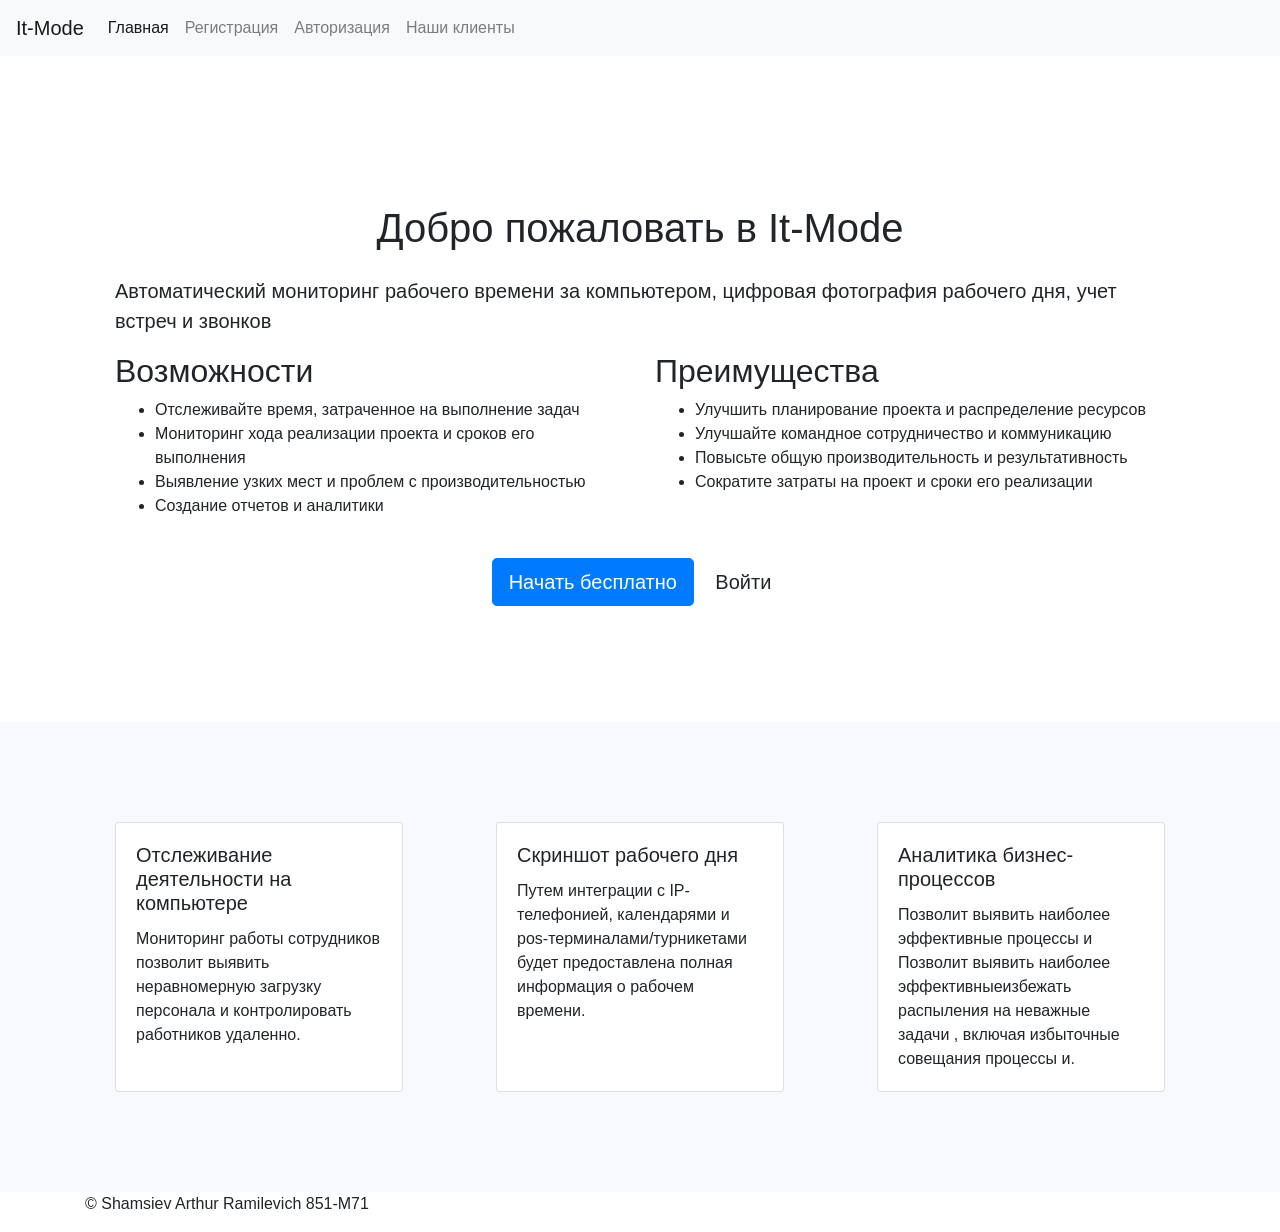
<file: index.html>
<!DOCTYPE html>
<html lang="en">
<head>
  <meta charset="UTF-8">
  <meta name="viewport" content="width=device-width, initial-scale=1.0">
  <link rel="stylesheet" href="https://stackpath.bootstrapcdn.com/bootstrap/4.5.2/css/bootstrap.min.css">
  <link rel="stylesheet" href="CSS/main.css">
  <title>Мониторинг сотрудников IT-проекта</title>
</head>
<body>
  <header>

           
  </header>

  <nav>
        
                <nav class="navbar navbar-expand-lg navbar-light bg-light">
                  <a class="navbar-brand" href="#">It-Mode</a>
                  <button class="navbar-toggler" type="button" data-toggle="collapse" data-target="#navbarNav" aria-controls="navbarNav" aria-expanded="false" aria-label="Toggle navigation">
                    <span class="navbar-toggler-icon"></span>
                  </button>
                  <div class="collapse navbar-collapse" id="navbarNav">
                    <ul class="navbar-nav"> 
                      <li class="nav-item active">
                        <a class="nav-link" href="Home.html">Главная <span class="sr-only">(current)</span></a>
                      </li>
                      <li class="nav-item">
                        <a class="nav-link" href="Register.html">Регистрация</a>
                      </li>
                      <li class="nav-item">
                        <a class="nav-link" href="Authorization.html">Авторизация</a>
                      </li>

                      <li class="nav-item">
                        <a class="nav-link" href="Poisk.html">Наши клиенты</a>
                      </li>
                    </ul>
                  </div>
                </nav>
        
              
  </nav>

  <main class="main">
        <div class="wrapper container">
                <h1 class="text-center mt-5 mb-4">Добро пожаловать в It-Mode</h1>
                <p class="lead">Автоматический мониторинг рабочего времени за компьютером, цифровая фотография рабочего дня, учет встреч и звонков</p>
                <div class="row">
                  <div class="col-md-6">
                    <h2>Возможности</h2>
                    <ul>
                      <li>Отслеживайте время, затраченное на выполнение задач</li>
                      <li>Мониторинг хода реализации проекта и сроков его выполнения</li>
                      <li>Выявление узких мест и проблем с производительностью</li>
                      <li>Создание отчетов и аналитики</li>
                    </ul>
                  </div>
                  <div class="col-md-6">
                    <h2>Преимущества</h2>
                    <ul>
                      <li>Улучшить планирование проекта и распределение ресурсов</li>
                      <li>Улучшайте командное сотрудничество и коммуникацию</li>
                      <li>Повысьте общую производительность и результативность</li>
                      <li>Сократите затраты на проект и сроки его реализации</li>
                    </ul>
                  </div>
                </div>
                <p class="text-center mt-4">
                  <a href="Register.html" class="btn btn-primary btn-lg">Начать бесплатно</a>
                  <a href="Authorization.html" class="btn btn btn-lg">Войти</a>
                </p>
                
              </div>

              
  </main>




  <main class="main2">
    <div class="wrapper2 container d-flex justify-content-between">

      <div class="card" style="width: 18rem;">

        <div class="card-body">
          <h5 class="card-title">Отслеживание деятельности на компьютере</h5>
          <p class="card-text">Мониторинг работы сотрудников позволит выявить неравномерную загрузку персонала и контролировать работников удаленно.</p>
        
        </div>
      </div>

      <div class="card" style="width: 18rem;">

        <div class="card-body">
          <h5 class="card-title">Скриншот рабочего дня</h5>
          <p class="card-text">Путем интеграции с IP-телефонией, календарями и pos-терминалами/турникетами будет предоставлена полная информация о рабочем времени.</p>
          
        </div>
      </div>
              
      <div class="card" style="width: 18rem;">

        <div class="card-body">
          <h5 class="card-title">Аналитика бизнес-процессов</h5>
          <p class="card-text">Позволит выявить наиболее эффективные процессы и Позволит выявить наиболее эффективныеизбежать распыления на неважные задачи , включая избыточные совещания процессы и.</p>
          
        </div>
      </div>
            
    </div>

          
</main>

  <footer class="footer">
    <div class="container">
      <p>&copy; Shamsiev Arthur Ramilevich 851-М71</p>
  </footer>

  <script src="https://code.jquery.com/jquery-3.5.1.slim.min.js"></script>
  <script src="https://cdn.jsdelivr.net/npm/@popperjs/core@2.9.1/dist/umd/popper.min.js"></script>
  <script src="https://stackpath.bootstrapcdn.com/bootstrap/4.5.2/js/bootstrap.min.js"></script>
</body>
</html>
</file>
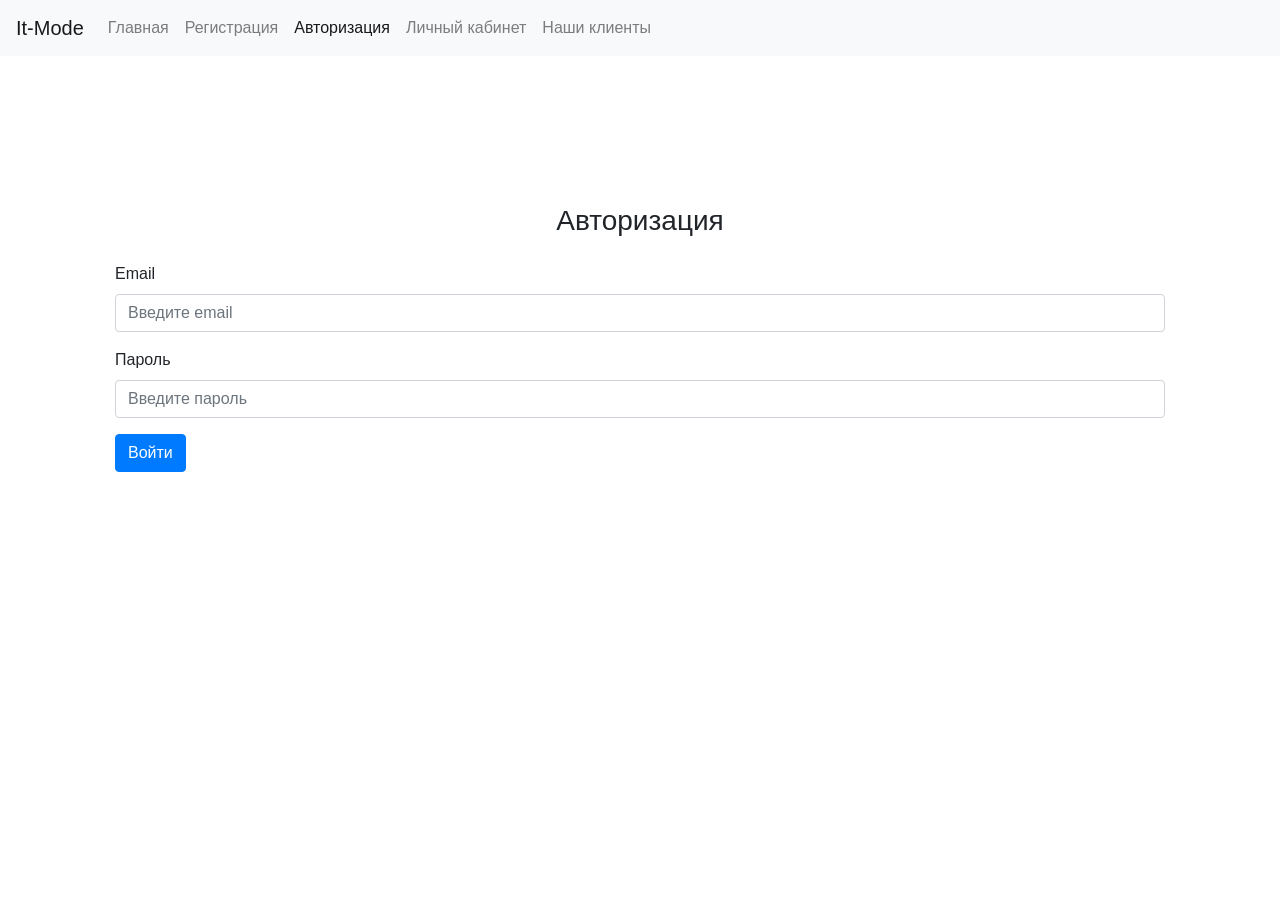
<file: Authorization.html>
<!DOCTYPE html>
<html lang="en">
<head>
  <meta charset="UTF-8">
  <meta name="viewport" content="width=device-width, initial-scale=1.0">
  <link rel="stylesheet" href="https://stackpath.bootstrapcdn.com/bootstrap/4.5.2/css/bootstrap.min.css">
  <link rel="stylesheet" href="CSS/main.css">
  <title>Мониторинг сотрудников IT-проекта</title>
</head>
<body>
  <header>

           
  </header>

  <nav>
        
                <nav class="navbar navbar-expand-lg navbar-light bg-light">
                  <a class="navbar-brand" href="#">It-Mode</a>
                  <button class="navbar-toggler" type="button" data-toggle="collapse" data-target="#navbarNav" aria-controls="navbarNav" aria-expanded="false" aria-label="Toggle navigation">
                    <span class="navbar-toggler-icon"></span>
                  </button>
                  <div class="collapse navbar-collapse" id="navbarNav">
                    <ul class="navbar-nav">
                      <li class="nav-item">
                        <a class="nav-link" href="Home.html">Главная <span class="sr-only">(current)</span></a>
                      </li>
                      <li class="nav-item">
                        <a class="nav-link" href="Register.html">Регистрация</a>
                      </li>
                      <li class="nav-item">
                        <a class="nav-link active" href="Authorization.html">Авторизация</a>
                      </li>
                      <li class="nav-item">
                        <a class="nav-link" href="personal account.html">Личный кабинет</a>
                      </li>
                      <li class="nav-item">
                        <a class="nav-link" href="Poisk.html">Наши клиенты</a>
                      </li>
                    </ul>
                  </div>
                </nav>     

  </nav>

  <main>
    <div class = "content">
      <div class="container">
          <h3 class="mt-5 mb-4 text-center">Авторизация</h3>
        
          <form>

            <div class="form-group">
              <label for="email">Email</label>
              <input type="email" class="form-control" id="email" placeholder="Введите email">
            </div>
            <div class="form-group">
              <label for="password">Пароль</label>
              <input type="password" class="form-control" id="password" placeholder="Введите пароль">
            </div>

            <button type="submit" class="btn btn-primary">Войти</button>
          </form>
        </div>  
      </div>
  </main>

  <footer>
    <!-- Здесь будет содержаться подвал сайта -->
  </footer>

  <script src="https://code.jquery.com/jquery-3.5.1.slim.min.js"></script>
  <script src="https://cdn.jsdelivr.net/npm/@popperjs/core@2.9.1/dist/umd/popper.min.js"></script>
  <script src="https://stackpath.bootstrapcdn.com/bootstrap/4.5.2/js/bootstrap.min.js"></script>
</body>
</html>
</file>
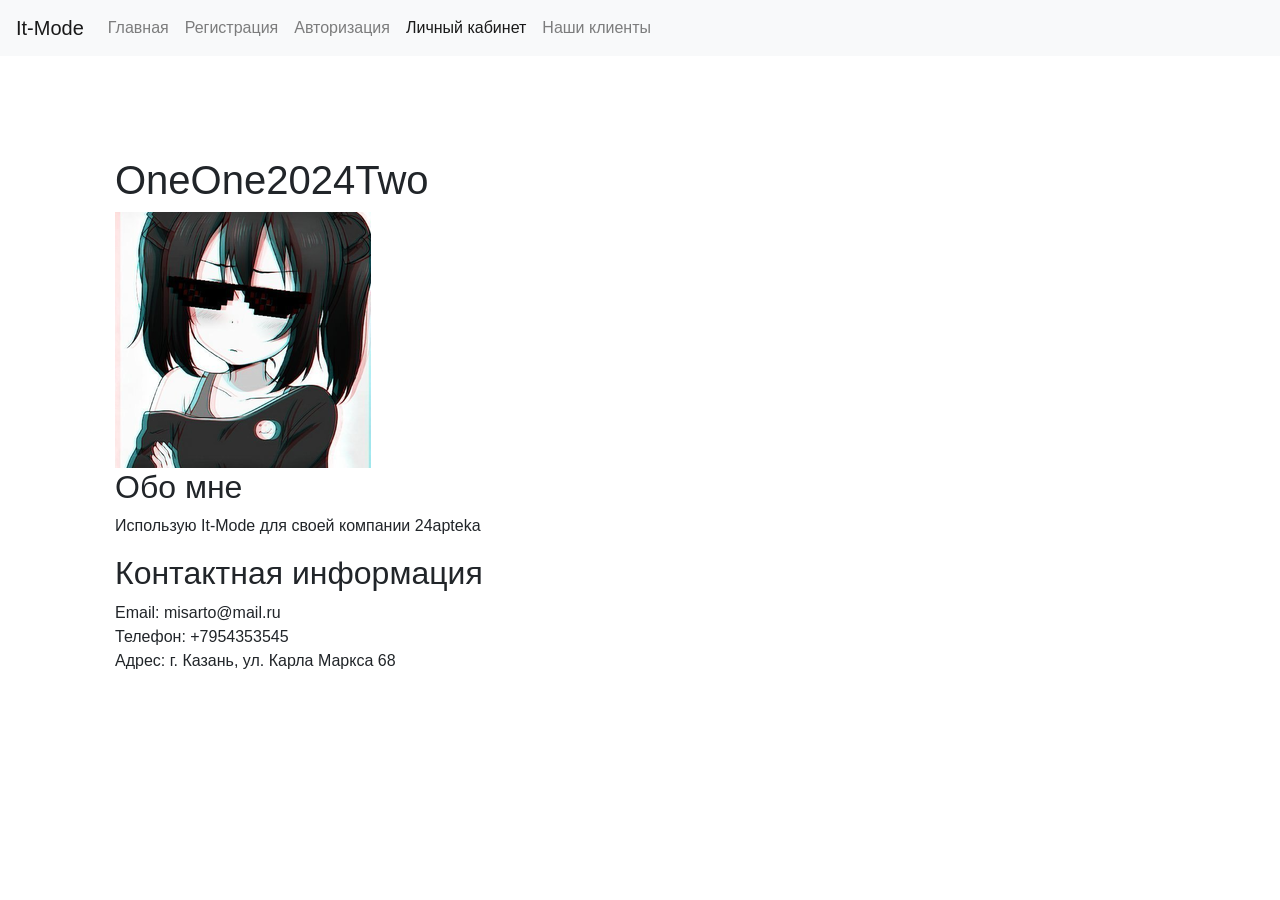
<file: personal account.html>
<!DOCTYPE html>
<html lang="en">
<head>
  <meta charset="UTF-8">
  <meta name="viewport" content="width=device-width, initial-scale=1.0">
  <link rel="stylesheet" href="https://stackpath.bootstrapcdn.com/bootstrap/4.5.2/css/bootstrap.min.css">
  <link rel="stylesheet" href="CSS/main.css">
  <title>Мониторинг сотрудников IT-проекта</title>
</head>
<body>
  <header>

           
  </header>

  <nav>
        
                <nav class="navbar navbar-expand-lg navbar-light bg-light">
                  <a class="navbar-brand" href="#">It-Mode</a>
                  <button class="navbar-toggler" type="button" data-toggle="collapse" data-target="#navbarNav" aria-controls="navbarNav" aria-expanded="false" aria-label="Toggle navigation">
                    <span class="navbar-toggler-icon"></span>
                  </button>
                  <div class="collapse navbar-collapse" id="navbarNav">
                    <ul class="navbar-nav">
                      <li class="nav-item">
                        <a class="nav-link" href="Home.html">Главная <span class="sr-only">(current)</span></a>
                      </li>
                      <li class="nav-item">
                        <a class="nav-link" href="Register.html">Регистрация</a>
                      </li>
                      <li class="nav-item">
                        <a class="nav-link" href="Authorization.html">Авторизация</a>
                      </li>
                      <li class="nav-item">
                        <a class="nav-link active" href="personal account.html">Личный кабинет</a>
                      </li>
                      <li class="nav-item">
                        <a class="nav-link" href="Poisk.html">Наши клиенты</a>
                      </li>
                    </ul>
                  </div>
                </nav>     

  </nav>

  <main>
    <div class="container">
        <div class="row">
          <div class="col">
            <h1>OneOne2024Two</h1>
          </div>
        </div>
        <div class="row">
          <div class="col">
            <img src="images/x2476389-962061467.png" class="img-fluid" alt="Profile Picture">
          </div>
        </div>
        <div class="row">
          <div class="col">
            <h2>Обо мне</h2>
            <p>Использую It-Mode для своей компании 24apteka</p>
          </div>
        </div>
        <div class="row">
          <div class="col">
            <h2>Контактная информация</h2>
            <p>Email: misarto@mail.ru<br>Телефон: +7954353545<br>Адрес: г. Казань, ул. Карла Маркса 68</p>
          </div>
        </div>
      </div>
  </main>

  <footer>
    <!-- Здесь будет содержаться подвал сайта -->
  </footer>

  <script src="https://code.jquery.com/jquery-3.5.1.slim.min.js"></script>
  <script src="https://cdn.jsdelivr.net/npm/@popperjs/core@2.9.1/dist/umd/popper.min.js"></script>
  <script src="https://stackpath.bootstrapcdn.com/bootstrap/4.5.2/js/bootstrap.min.js"></script>
</body>
</html>
</file>
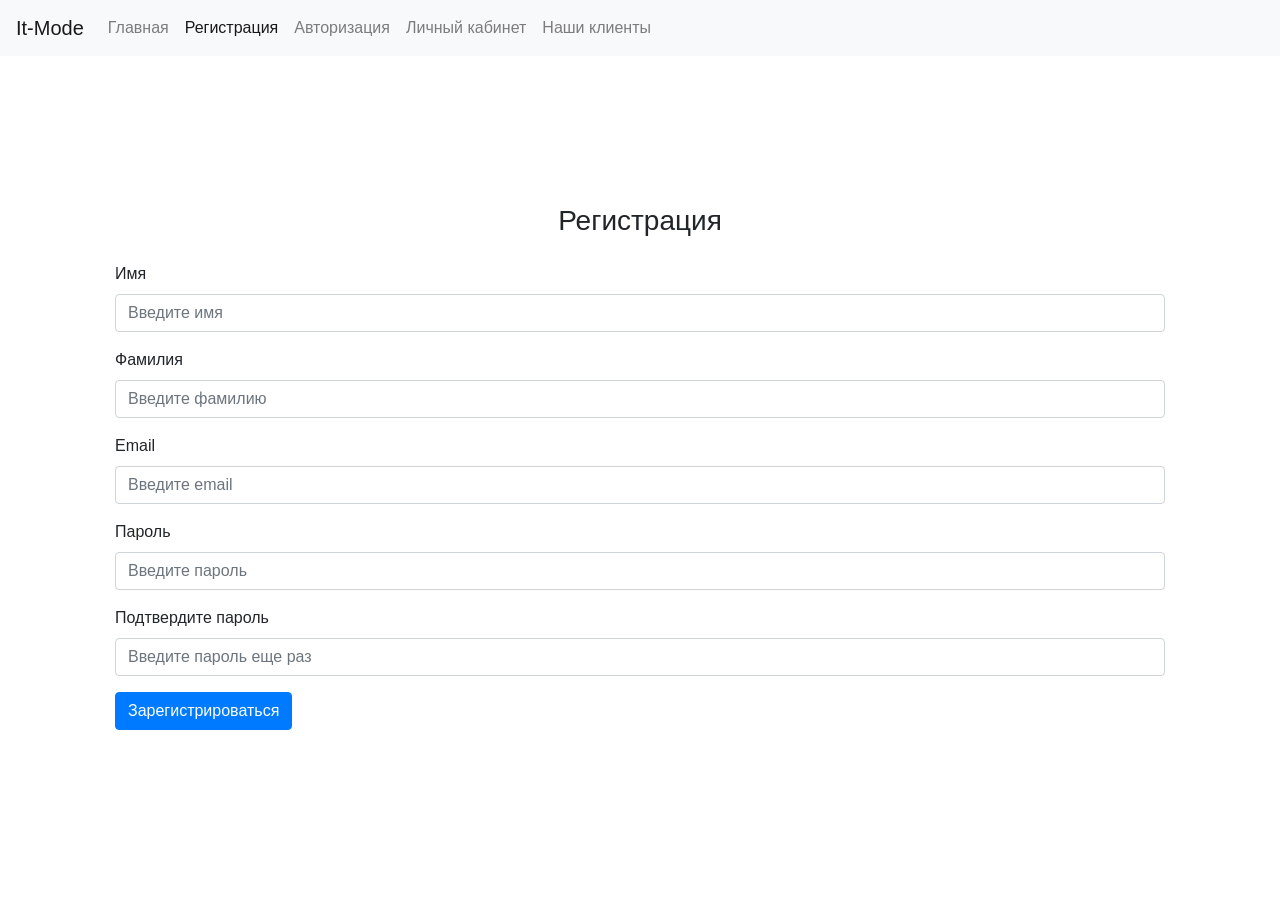
<file: Register.html>
<!DOCTYPE html>
<html lang="en">
<head>
  <meta charset="UTF-8">
  <meta name="viewport" content="width=device-width, initial-scale=1.0">
  <link rel="stylesheet" href="https://stackpath.bootstrapcdn.com/bootstrap/4.5.2/css/bootstrap.min.css">
  <link rel="stylesheet" href="CSS/main.css">
  <title>Мониторинг сотрудников IT-проекта</title>
</head>
<body>
  <header>

           
  </header>

  <nav>
        
                <nav class="navbar navbar-expand-lg navbar-light bg-light">
                  <a class="navbar-brand" href="#">It-Mode</a>
                  <button class="navbar-toggler" type="button" data-toggle="collapse" data-target="#navbarNav" aria-controls="navbarNav" aria-expanded="false" aria-label="Toggle navigation">
                    <span class="navbar-toggler-icon"></span>
                  </button>
                  <div class="collapse navbar-collapse" id="navbarNav">
                    <ul class="navbar-nav">
                      <li class="nav-item">
                        <a class="nav-link" href="Home.html">Главная <span class="sr-only">(current)</span></a>
                      </li>
                      <li class="nav-item active">
                        <a class="nav-link" href="Register.html">Регистрация</a>
                      </li>
                      <li class="nav-item">
                        <a class="nav-link" href="Authorization.html">Авторизация</a>
                      </li>
                      <li class="nav-item">
                        <a class="nav-link" href="personal account.html">Личный кабинет</a>
                      </li>
                      <li class="nav-item">
                        <a class="nav-link" href="Poisk.html">Наши клиенты</a>
                      </li>
                    </ul>
      
                  </div>
                </nav>
        
              
  </nav>

  <main>
    <div class="container">
        <h3 class="mt-5 mb-4 text-center">Регистрация</h3>
      
        <form>
          <div class="form-group">
            <label for="firstName">Имя</label>
            <input type="text" class="form-control" id="firstName" placeholder="Введите имя">
          </div>
          <div class="form-group">
            <label for="lastName">Фамилия</label>
            <input type="text" class="form-control" id="lastName" placeholder="Введите фамилию">
          </div>
          <div class="form-group">
            <label for="email">Email</label>
            <input type="email" class="form-control" id="email" placeholder="Введите email">
          </div>
          <div class="form-group">
            <label for="password">Пароль</label>
            <input type="password" class="form-control" id="password" placeholder="Введите пароль">
          </div>
          <div class="form-group">
            <label for="confirmPassword">Подтвердите пароль</label>
            <input type="password" class="form-control" id="confirmPassword" placeholder="Введите пароль еще раз">
          </div>
          <button type="submit" class="btn btn-primary">Зарегистрироваться</button>
        </form>
      </div>
  </main>

  <footer>
      
  </footer>

  <script src="https://code.jquery.com/jquery-3.5.1.slim.min.js"></script>
  <script src="https://cdn.jsdelivr.net/npm/@popperjs/core@2.9.1/dist/umd/popper.min.js"></script>
  <script src="https://stackpath.bootstrapcdn.com/bootstrap/4.5.2/js/bootstrap.min.js"></script>
</body>
</html>
</file>
<file: CSS/main.css>
main {
    padding: 100px;
  }
  

  

.main2 {
    background-color: ghostwhite;
}
</file>
